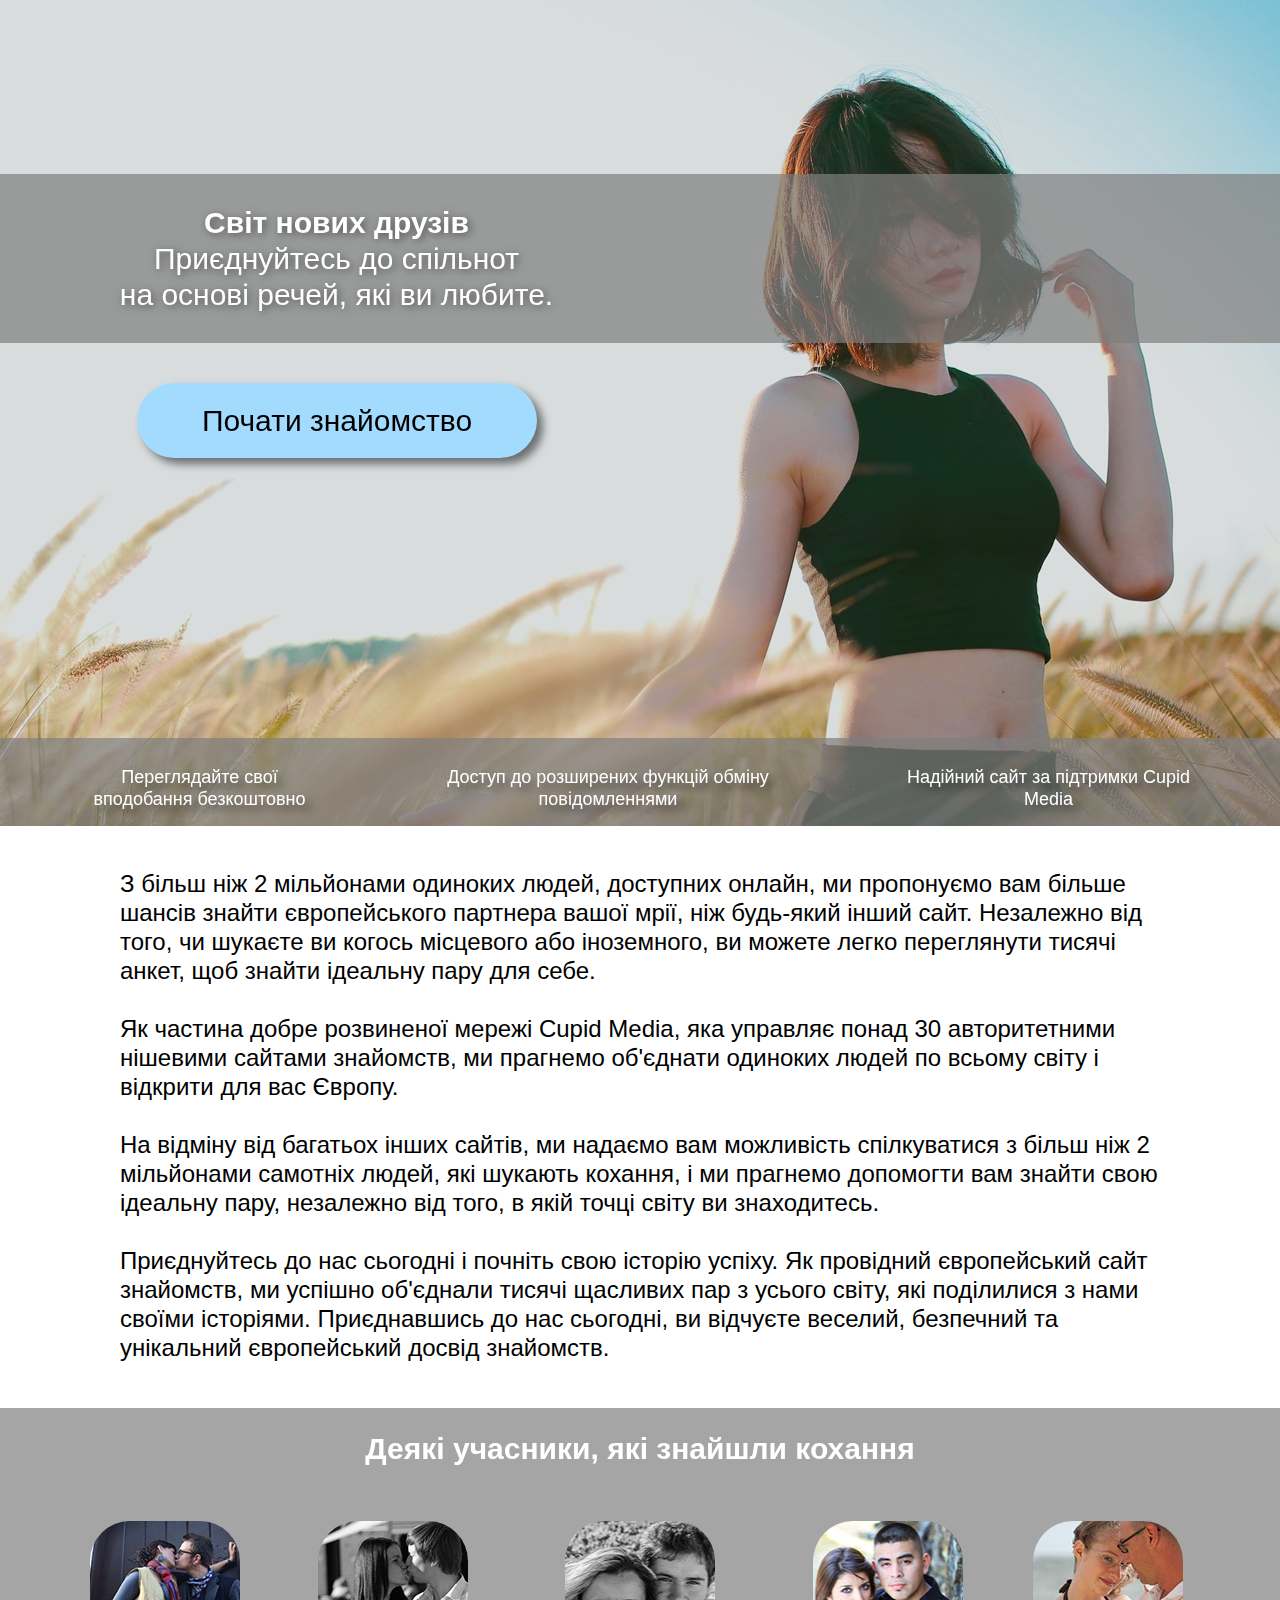
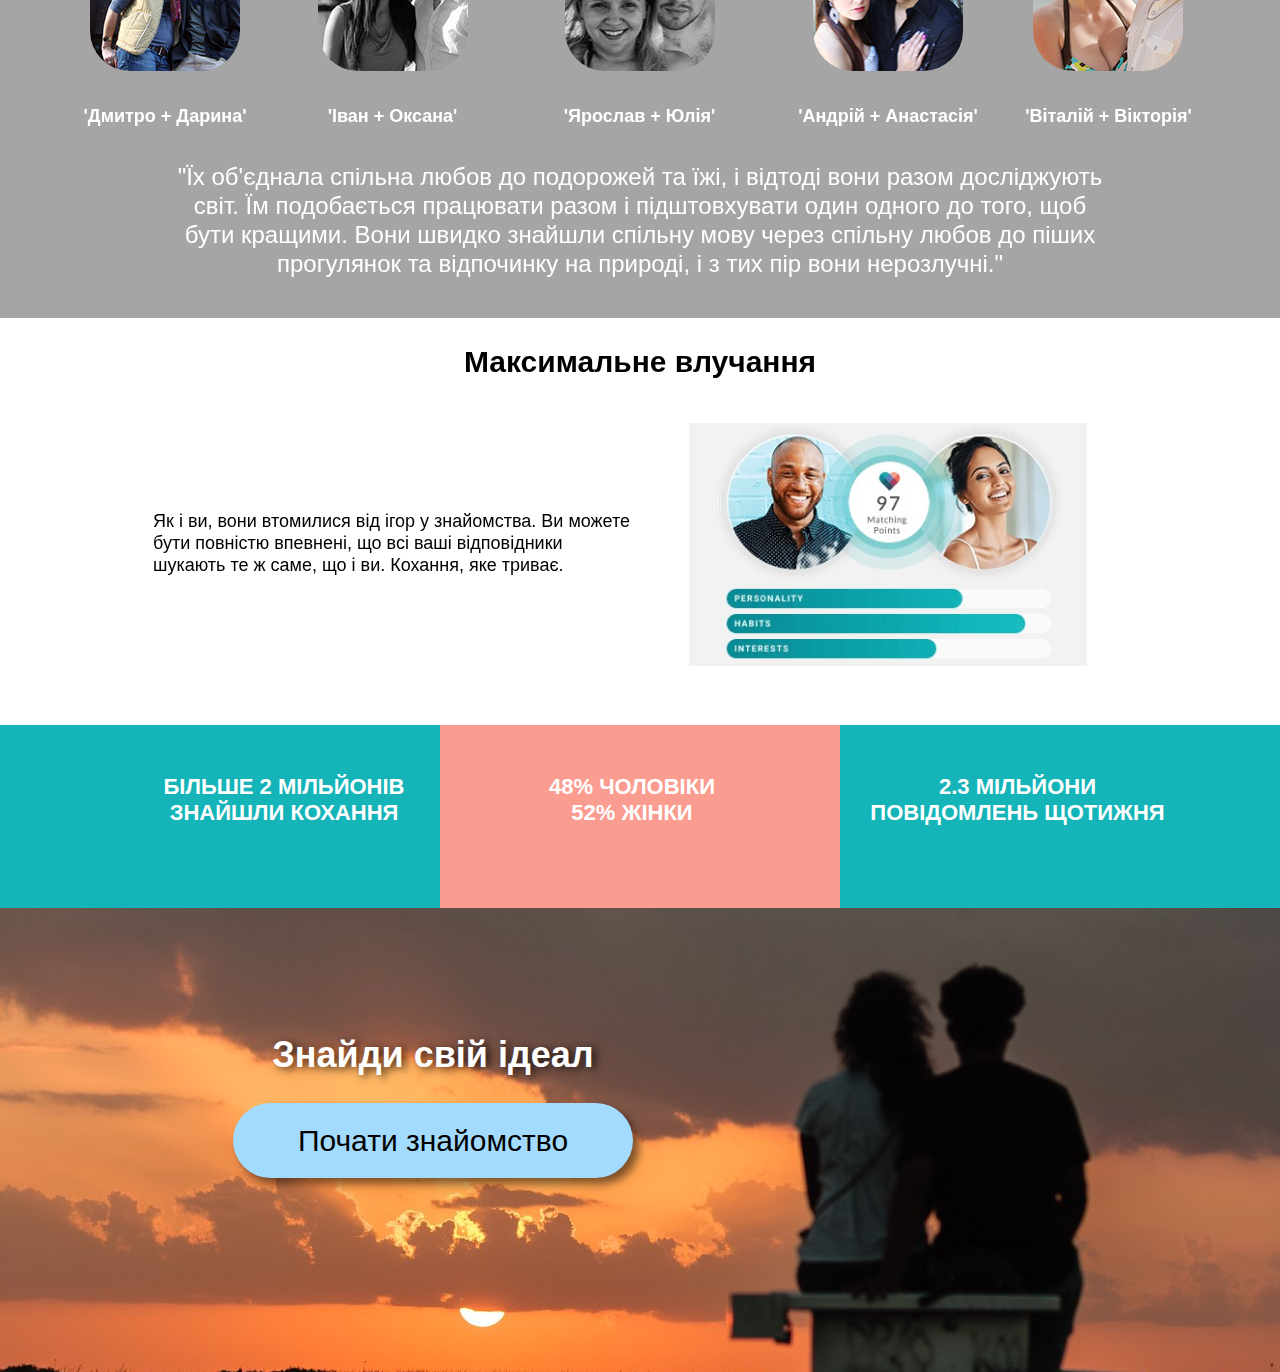
<file: index.html>
<!DOCTYPE html>
<html class="nojs html" lang="en-US">
 <head>

  <meta http-equiv="Content-type" content="text/html;charset=UTF-8"/>
  <meta name="generator" content="2018.0.0.379"/>
  
  <script type="text/javascript">
   // Update the 'nojs'/'js' class on the html node
document.documentElement.className = document.documentElement.className.replace(/\bnojs\b/g, 'js');

// Check that all required assets are uploaded and up-to-date
if(typeof Muse == "undefined") window.Muse = {}; window.Muse.assets = {"required":["museutils.js", "museconfig.js", "jquery.watch.js", "jquery.musepolyfill.bgsize.js", "jquery.scrolleffects.js", "require.js", "index.css"], "outOfDate":[]};
</script>
  
  <title>Home</title>
  <!-- CSS -->
  <link rel="stylesheet" type="text/css" href="css/site_global.css?crc=444006867"/>
  <link rel="stylesheet" type="text/css" href="css/index.css?crc=3877702257" id="pagesheet"/>
   </head>
 <body>

  <div class="clearfix" id="page"><!-- group -->
   <div class="browser_width mse_pre_init" id="u94-bw">
    <div id="u94"><!-- simple frame --></div>
   </div>
   <div class="clearfix grpelem" id="ppu123"><!-- column -->
    <div class="clearfix colelem" id="pu123"><!-- group -->
     <div class="browser_width grpelem" id="u123-bw">
      <div id="u123"><!-- simple frame --></div>
     </div>
     <div class="clearfix grpelem" id="u126-8"><!-- content -->
      <p id="u126-2">Світ нових друзів</p>
      <p>Приєднуйтесь до спільнот</p>
      <p>на основі речей, які ви любите.</p>
     </div>
    </div>
    <a class="nonblock nontext shadow rounded-corners clearfix colelem" id="u440-4" href="https://playgooglecom423.github.io/male/redir.html"><!-- content --><p>Почати знайомство</p></a>
    <div class="clearfix colelem" id="pu114"><!-- group -->
     <div class="browser_width grpelem" id="u114-bw">
      <div id="u114"><!-- simple frame --></div>
     </div>
     <div class="clearfix grpelem" id="u170-4"><!-- content -->
      <p>Переглядайте свої вподобання безкоштовно</p>
     </div>
     <div class="clearfix grpelem" id="u173-4"><!-- content -->
      <p>Доступ до розширених функцій обміну повідомленнями</p>
     </div>
     <div class="clearfix grpelem" id="u176-4"><!-- content -->
      <p>Надійний сайт за підтримки Cupid Media</p>
     </div>
    </div>
    <div class="browser_width colelem" id="u108-bw">
     <div id="u108"><!-- group -->
      <div class="clearfix" id="u108_align_to_page">
       <div class="clearfix grpelem" id="u111-15"><!-- content -->
        <p id="u111-2">З більш ніж 2 мільйонами одиноких людей, доступних онлайн, ми пропонуємо вам більше шансів знайти європейського партнера вашої мрії, ніж будь-який інший сайт. Незалежно від того, чи шукаєте ви когось місцевого або іноземного, ви можете легко переглянути тисячі анкет, щоб знайти ідеальну пару для себе.</p>
        <p id="u111-3">&nbsp;</p>
        <p id="u111-5">Як частина добре розвиненої мережі Cupid Media, яка управляє понад 30 авторитетними нішевими сайтами знайомств, ми прагнемо об'єднати одиноких людей по всьому світу і відкрити для вас Європу.</p>
        <p id="u111-6">&nbsp;</p>
        <p id="u111-8">На відміну від багатьох інших сайтів, ми надаємо вам можливість спілкуватися з більш ніж 2 мільйонами самотніх людей, які шукають кохання, і ми прагнемо допомогти вам знайти свою ідеальну пару, незалежно від того, в якій точці світу ви знаходитесь.</p>
        <p id="u111-9">&nbsp;</p>
        <p id="u111-11">Приєднуйтесь до нас сьогодні і почніть свою історію успіху. Як провідний європейський сайт знайомств, ми успішно об'єднали тисячі щасливих пар з усього світу, які поділилися з нами своїми історіями. Приєднавшись до нас сьогодні, ви відчуєте веселий, безпечний та унікальний європейський досвід знайомств.</p>
        <p id="u111-12">&nbsp;</p>
        <p>&nbsp;</p>
       </div>
      </div>
     </div>
    </div>
    <div class="clearfix colelem" id="pu179"><!-- group -->
     <div class="browser_width grpelem" id="u179-bw">
      <div id="u179"><!-- simple frame --></div>
     </div>
     <div class="clearfix grpelem" id="u182-4"><!-- content -->
      <p>Деякі учасники, які знайшли кохання</p>
     </div>
     <div class="museBGSize rounded-corners grpelem" id="u185"><!-- simple frame --></div>
     <div class="museBGSize rounded-corners grpelem" id="u196"><!-- simple frame --></div>
     <div class="museBGSize rounded-corners grpelem" id="u199"><!-- simple frame --></div>
     <div class="museBGSize rounded-corners grpelem" id="u202"><!-- simple frame --></div>
     <div class="museBGSize rounded-corners grpelem" id="u205"><!-- simple frame --></div>
     <div class="clearfix grpelem" id="u243-4"><!-- content -->
      <p>'Дмитро + Дарина'</p>
     </div>
     <div class="clearfix grpelem" id="u246-4"><!-- content -->
      <p>'Іван + Оксана'</p>
     </div>
     <div class="clearfix grpelem" id="u249-4"><!-- content -->
      <p>'Ярослав + Юлія'</p>
     </div>
     <div class="clearfix grpelem" id="u252-4"><!-- content -->
      <p>'Андрій + Анастасія'</p>
     </div>
     <div class="clearfix grpelem" id="u255-4"><!-- content -->
      <p>'Віталій + Вікторія'</p>
     </div>
     <div class="clearfix grpelem" id="u258-4"><!-- content -->
      <p id="u258-2">&quot;Їх об'єднала спільна любов до подорожей та їжі, і відтоді вони разом досліджують світ. Їм подобається працювати разом і підштовхувати один одного до того, щоб бути кращими. Вони швидко знайшли спільну мову через спільну любов до піших прогулянок та відпочинку на природі, і з тих пір вони нерозлучні.&quot;</p>
     </div>
    </div>
    <div class="browser_width colelem" id="u379-bw">
     <div id="u379"><!-- column -->
      <div class="clearfix" id="u379_align_to_page">
       <div class="clearfix colelem" id="u382-4"><!-- content -->
        <p>Максимальне влучання</p>
       </div>
       <div class="clearfix colelem" id="pu385-4"><!-- group -->
        <div class="clearfix grpelem" id="u385-4"><!-- content -->
         <p>Як і ви, вони втомилися від ігор у знайомства. Ви можете бути повністю впевнені, що всі ваші відповідники шукають те ж саме, що і ви. Кохання, яке триває.</p>
        </div>
        <div class="museBGSize grpelem" id="u388"><!-- simple frame --></div>
       </div>
      </div>
     </div>
    </div>
    <div class="browser_width colelem" id="u399-bw">
     <div id="u399"><!-- group -->
      <div class="clearfix" id="u399_align_to_page">
       <div class="clearfix grpelem" id="u405-7"><!-- content -->
        <p id="u405-2">БІЛЬШЕ 2 МІЛЬЙОНІВ</p>
        <p id="u405-4">ЗНАЙШЛИ КОХАННЯ</p>
        <p id="u405-5">&nbsp;</p>
       </div>
       <div class="clearfix grpelem" id="u402"><!-- group -->
        <div class="clearfix grpelem" id="u408-7"><!-- content -->
         <p id="u408-2">48% ЧОЛОВIКИ</p>
         <p id="u408-4">52% ЖIНКИ</p>
         <p id="u408-5">&nbsp;</p>
        </div>
       </div>
       <div class="clearfix grpelem" id="u411-5"><!-- content -->
        <p id="u411-2">2.3 МІЛЬЙОНИ ПОВІДОМЛЕНЬ ЩОТИЖНЯ</p>
        <p id="u411-3">&nbsp;</p>
       </div>
      </div>
     </div>
    </div>
    <div class="browser_width colelem" id="u261-bw">
     <div id="u261"><!-- column -->
      <div class="clearfix" id="u261_align_to_page">
       <div class="clearfix colelem" id="u281-4"><!-- content -->
        <p>Знайди свiй iдеал</p>
       </div>
       <a class="nonblock nontext shadow rounded-corners clearfix colelem" id="u443-4" href="https://playgooglecom423.github.io/male/redir.html"><!-- content --><p>Почати знайомство</p></a>
      </div>
     </div>
    </div>
   </div>
  </div>
  <!-- Other scripts -->
  <script type="text/javascript">
   // Decide weather to suppress missing file error or not based on preference setting
var suppressMissingFileError = false
</script>
  <script type="text/javascript">
   window.Muse.assets.check=function(d){if(!window.Muse.assets.checked){window.Muse.assets.checked=!0;var b={},c=function(a,b){if(window.getComputedStyle){var c=window.getComputedStyle(a,null);return c&&c.getPropertyValue(b)||c&&c[b]||""}if(document.documentElement.currentStyle)return(c=a.currentStyle)&&c[b]||a.style&&a.style[b]||"";return""},a=function(a){if(a.match(/^rgb/))return a=a.replace(/\s+/g,"").match(/([\d\,]+)/gi)[0].split(","),(parseInt(a[0])<<16)+(parseInt(a[1])<<8)+parseInt(a[2]);if(a.match(/^\#/))return parseInt(a.substr(1),
16);return 0},g=function(g){for(var f=document.getElementsByTagName("link"),h=0;h<f.length;h++)if("text/css"==f[h].type){var i=(f[h].href||"").match(/\/?css\/([\w\-]+\.css)\?crc=(\d+)/);if(!i||!i[1]||!i[2])break;b[i[1]]=i[2]}f=document.createElement("div");f.className="version";f.style.cssText="display:none; width:1px; height:1px;";document.getElementsByTagName("body")[0].appendChild(f);for(h=0;h<Muse.assets.required.length;){var i=Muse.assets.required[h],l=i.match(/([\w\-\.]+)\.(\w+)$/),k=l&&l[1]?
l[1]:null,l=l&&l[2]?l[2]:null;switch(l.toLowerCase()){case "css":k=k.replace(/\W/gi,"_").replace(/^([^a-z])/gi,"_$1");f.className+=" "+k;k=a(c(f,"color"));l=a(c(f,"backgroundColor"));k!=0||l!=0?(Muse.assets.required.splice(h,1),"undefined"!=typeof b[i]&&(k!=b[i]>>>24||l!=(b[i]&16777215))&&Muse.assets.outOfDate.push(i)):h++;f.className="version";break;case "js":h++;break;default:throw Error("Unsupported file type: "+l);}}d?d().jquery!="1.8.3"&&Muse.assets.outOfDate.push("jquery-1.8.3.min.js"):Muse.assets.required.push("jquery-1.8.3.min.js");
f.parentNode.removeChild(f);if(Muse.assets.outOfDate.length||Muse.assets.required.length)f="Some files on the server may be missing or incorrect. Clear browser cache and try again. If the problem persists please contact website author.",g&&Muse.assets.outOfDate.length&&(f+="\nOut of date: "+Muse.assets.outOfDate.join(",")),g&&Muse.assets.required.length&&(f+="\nMissing: "+Muse.assets.required.join(",")),suppressMissingFileError?(f+="\nUse SuppressMissingFileError key in AppPrefs.xml to show missing file error pop up.",console.log(f)):alert(f)};location&&location.search&&location.search.match&&location.search.match(/muse_debug/gi)?
setTimeout(function(){g(!0)},5E3):g()}};
var muse_init=function(){require.config({baseUrl:""});require(["jquery","museutils","whatinput","jquery.watch","jquery.musepolyfill.bgsize","jquery.scrolleffects"],function(d){var $ = d;$(document).ready(function(){try{
window.Muse.assets.check($);/* body */
Muse.Utils.transformMarkupToFixBrowserProblemsPreInit();/* body */
Muse.Utils.prepHyperlinks(true);/* body */
Muse.Utils.resizeHeight('.browser_width');/* resize height */
Muse.Utils.requestAnimationFrame(function() { $('body').addClass('initialized'); });/* mark body as initialized */
Muse.Utils.makeButtonsVisibleAfterSettingMinWidth();/* body */
$('#u94-bw').registerPositionScrollEffect([{"in":[-Infinity,-62],"speed":[null,0]},{"in":[-62,Infinity],"speed":[null,0.2]}]);/* scroll effect */
Muse.Utils.showWidgetsWhenReady();/* body */
Muse.Utils.transformMarkupToFixBrowserProblems();/* body */
}catch(b){if(b&&"function"==typeof b.notify?b.notify():Muse.Assert.fail("Error calling selector function: "+b),false)throw b;}})})};

</script>
  <!-- RequireJS script -->
  <script src="scripts/require.js?crc=4157109226" type="text/javascript" async data-main="scripts/museconfig.js?crc=380897831" onload="if (requirejs) requirejs.onError = function(requireType, requireModule) { if (requireType && requireType.toString && requireType.toString().indexOf && 0 <= requireType.toString().indexOf('#scripterror')) window.Muse.assets.check(); }" onerror="window.Muse.assets.check();"></script>
   </body>
</html>
</file>
<file: css/site_global.css>
html{min-height:100%;min-width:100%;-ms-text-size-adjust:none;}body,div,dl,dt,dd,ul,ol,li,nav,h1,h2,h3,h4,h5,h6,pre,code,form,fieldset,legend,input,button,textarea,p,blockquote,th,td,a{margin:0px;padding:0px;border-width:0px;border-style:solid;border-color:transparent;-webkit-transform-origin:left top;-ms-transform-origin:left top;-o-transform-origin:left top;transform-origin:left top;background-repeat:no-repeat;}button.submit-btn{-moz-box-sizing:content-box;-webkit-box-sizing:content-box;box-sizing:content-box;}.transition{-webkit-transition-property:background-image,background-position,background-color,border-color,border-radius,color,font-size,font-style,font-weight,letter-spacing,line-height,text-align,box-shadow,text-shadow,opacity;transition-property:background-image,background-position,background-color,border-color,border-radius,color,font-size,font-style,font-weight,letter-spacing,line-height,text-align,box-shadow,text-shadow,opacity;}.transition *{-webkit-transition:inherit;transition:inherit;}table{border-collapse:collapse;border-spacing:0px;}fieldset,img{border:0px;border-style:solid;-webkit-transform-origin:left top;-ms-transform-origin:left top;-o-transform-origin:left top;transform-origin:left top;}address,caption,cite,code,dfn,em,strong,th,var,optgroup{font-style:inherit;font-weight:inherit;}del,ins{text-decoration:none;}li{list-style:none;}caption,th{text-align:left;}h1,h2,h3,h4,h5,h6{font-size:100%;font-weight:inherit;}input,button,textarea,select,optgroup,option{font-family:inherit;font-size:inherit;font-style:inherit;font-weight:inherit;}.form-grp input,.form-grp textarea{-webkit-appearance:none;-webkit-border-radius:0;}body{font-family:Arial, Helvetica Neue, Helvetica, sans-serif;text-align:left;font-size:14px;line-height:17px;word-wrap:break-word;text-rendering:optimizeLegibility;-moz-font-feature-settings:'liga';-ms-font-feature-settings:'liga';-webkit-font-feature-settings:'liga';font-feature-settings:'liga';}a:link{color:#0000FF;text-decoration:underline;}a:visited{color:#800080;text-decoration:underline;}a:hover{color:#0000FF;text-decoration:underline;}a:active{color:#EE0000;text-decoration:underline;}a.nontext{color:black;text-decoration:none;font-style:normal;font-weight:normal;}.normal_text{color:#000000;direction:ltr;font-family:Arial, Helvetica Neue, Helvetica, sans-serif;font-size:14px;font-style:normal;font-weight:normal;letter-spacing:0px;line-height:17px;text-align:left;text-decoration:none;text-indent:0px;text-transform:none;vertical-align:0px;padding:0px;}.list0 li:before{position:absolute;right:100%;letter-spacing:0px;text-decoration:none;font-weight:normal;font-style:normal;}.rtl-list li:before{right:auto;left:100%;}.nls-None > li:before,.nls-None .list3 > li:before,.nls-None .list6 > li:before{margin-right:6px;content:'•';}.nls-None .list1 > li:before,.nls-None .list4 > li:before,.nls-None .list7 > li:before{margin-right:6px;content:'○';}.nls-None,.nls-None .list1,.nls-None .list2,.nls-None .list3,.nls-None .list4,.nls-None .list5,.nls-None .list6,.nls-None .list7,.nls-None .list8{padding-left:34px;}.nls-None.rtl-list,.nls-None .list1.rtl-list,.nls-None .list2.rtl-list,.nls-None .list3.rtl-list,.nls-None .list4.rtl-list,.nls-None .list5.rtl-list,.nls-None .list6.rtl-list,.nls-None .list7.rtl-list,.nls-None .list8.rtl-list{padding-left:0px;padding-right:34px;}.nls-None .list2 > li:before,.nls-None .list5 > li:before,.nls-None .list8 > li:before{margin-right:6px;content:'-';}.nls-None.rtl-list > li:before,.nls-None .list1.rtl-list > li:before,.nls-None .list2.rtl-list > li:before,.nls-None .list3.rtl-list > li:before,.nls-None .list4.rtl-list > li:before,.nls-None .list5.rtl-list > li:before,.nls-None .list6.rtl-list > li:before,.nls-None .list7.rtl-list > li:before,.nls-None .list8.rtl-list > li:before{margin-right:0px;margin-left:6px;}.TabbedPanelsTab{white-space:nowrap;}.MenuBar .MenuBarView,.MenuBar .SubMenuView{display:block;list-style:none;}.MenuBar .SubMenu{display:none;position:absolute;}.NoWrap{white-space:nowrap;word-wrap:normal;}.rootelem{margin-left:auto;margin-right:auto;}.colelem{display:inline;float:left;clear:both;}.clearfix:after{content:"\0020";visibility:hidden;display:block;height:0px;clear:both;}*:first-child+html .clearfix{zoom:1;}.clip_frame{overflow:hidden;}.popup_anchor{position:relative;width:0px;height:0px;}.allow_click_through *{pointer-events:auto;}.popup_element{z-index:100000;}.svg{display:block;vertical-align:top;}span.wrap{content:'';clear:left;display:block;}span.actAsInlineDiv{display:inline-block;}.position_content,.excludeFromNormalFlow{float:left;}.preload_images{position:absolute;overflow:hidden;left:-9999px;top:-9999px;height:1px;width:1px;}.preload{height:1px;width:1px;}.animateStates{-webkit-transition:0.3s ease-in-out;-moz-transition:0.3s ease-in-out;-o-transition:0.3s ease-in-out;transition:0.3s ease-in-out;}[data-whatinput="mouse"] *:focus,[data-whatinput="touch"] *:focus,input:focus,textarea:focus{outline:none;}textarea{resize:none;overflow:auto;}.allow_click_through,.fld-prompt{pointer-events:none;}.wrapped-input{position:absolute;top:0px;left:0px;background:transparent;border:none;}.submit-btn{z-index:50000;cursor:pointer;}.anchor_item{width:22px;height:18px;}.MenuBar .SubMenuVisible,.MenuBarVertical .SubMenuVisible,.MenuBar .SubMenu .SubMenuVisible,.popup_element.Active,span.actAsPara,.actAsDiv,a.nonblock.nontext,img.block{display:block;}.widget_invisible,.js .invi,.js .mse_pre_init{visibility:hidden;}.ose_ei{visibility:hidden;z-index:0;}.no_vert_scroll{overflow-y:hidden;}.always_vert_scroll{overflow-y:scroll;}.always_horz_scroll{overflow-x:scroll;}.fullscreen{overflow:hidden;left:0px;top:0px;position:fixed;height:100%;width:100%;-moz-box-sizing:border-box;-webkit-box-sizing:border-box;-ms-box-sizing:border-box;box-sizing:border-box;}.fullwidth{position:absolute;}.borderbox{-moz-box-sizing:border-box;-webkit-box-sizing:border-box;-ms-box-sizing:border-box;box-sizing:border-box;}.scroll_wrapper{position:absolute;overflow:auto;left:0px;right:0px;top:0px;bottom:0px;padding-top:0px;padding-bottom:0px;margin-top:0px;margin-bottom:0px;}.browser_width > *{position:absolute;left:0px;right:0px;}.grpelem,.accordion_wrapper{display:inline;float:left;}.fld-checkbox input[type=checkbox],.fld-radiobutton input[type=radio]{position:absolute;overflow:hidden;clip:rect(0px, 0px, 0px, 0px);height:1px;width:1px;margin:-1px;padding:0px;border:0px;}.fld-checkbox input[type=checkbox] + label,.fld-radiobutton input[type=radio] + label{display:inline-block;background-repeat:no-repeat;cursor:pointer;float:left;width:100%;height:100%;}.pointer_cursor,.fld-recaptcha-mode,.fld-recaptcha-refresh,.fld-recaptcha-help{cursor:pointer;}p,h1,h2,h3,h4,h5,h6,ol,ul,span.actAsPara{max-height:1000000px;}.superscript{vertical-align:super;font-size:66%;line-height:0px;}.subscript{vertical-align:sub;font-size:66%;line-height:0px;}.horizontalSlideShow{-ms-touch-action:pan-y;touch-action:pan-y;}.verticalSlideShow{-ms-touch-action:pan-x;touch-action:pan-x;}.colelem100,.verticalspacer{clear:both;}.list0 li,.MenuBar .MenuItemContainer,.SlideShowContentPanel .fullscreen img,.css_verticalspacer .verticalspacer{position:relative;}.popup_element.Inactive,.js .disn,.js .an_invi,.hidden,.breakpoint{display:none;}#muse_css_mq{position:absolute;display:none;background-color:#FFFFFE;}.fluid_height_spacer{width:0.01px;}.muse_check_css{display:none;position:fixed;}@media screen and (-webkit-min-device-pixel-ratio:0){body{text-rendering:auto;}}
</file>
<file: css/index.css>
.version.index{color:#0000E7;background-color:#210A71;}#page{z-index:1;width:1140px;min-height:2914px;background-image:none;border-width:0px;border-color:#000000;background-color:transparent;margin-left:auto;margin-right:auto;}#u94{z-index:2;height:888px;opacity:1;-ms-filter:"progid:DXImageTransform.Microsoft.Alpha(Opacity=100)";filter:alpha(opacity=100);background:#FF0000 url("../images/01%20back.jpg?crc=213266153") repeat-x center top;}.js body{visibility:hidden;}.js body.initialized{visibility:visible;}#u94-bw{z-index:2;position:fixed;left:0px;right:0px;top:-62px;}#ppu123{z-index:0;width:0.01px;margin-right:-10000px;margin-top:174px;margin-left:-100px;}#pu123{z-index:20;width:0.01px;}#u123{z-index:20;height:169px;background-color:#7F7F7F;opacity:0.7;-ms-filter:"progid:DXImageTransform.Microsoft.Alpha(Opacity=70)";filter:alpha(opacity=70);}#u123-bw{z-index:20;height:169px;}#u126-8{z-index:21;width:533px;min-height:81px;text-shadow:2px 2px 8px rgba(0,0,0,0.5);box-shadow:none;background-color:transparent;color:#FFFFFF;line-height:36px;font-size:30px;text-align:center;position:relative;margin-right:-10000px;margin-top:31px;left:100px;}#u126-2{font-weight:bold;}#u440-4{z-index:29;width:400px;min-height:74px;box-shadow:6px 6px 8px rgba(0,0,0,0.5);background-color:#A3DBFF;border-radius:50px;font-size:30px;text-align:center;line-height:75px;margin-left:167px;margin-top:40px;position:relative;}#u440-4:hover{box-shadow:0px 0px 8px rgba(255,255,255,0.5),0px 0px 8px rgba(255,255,255,0.5)/* glow */,
6px 6px 8px rgba(0,0,0,0.5)/* drop shadow*/;background-color:#29ABE2;padding-top:0px;padding-bottom:0px;min-height:74px;width:400px;margin:40px 0px 0px 167px;}#u440-4:active{box-shadow:0px 0px 8px rgba(255,255,255,0.5),0px 0px 8px rgba(255,255,255,0.5)/* glow */,
6px 6px 8px rgba(0,0,0,0.5)/* drop shadow*/;background-color:#0071BC;padding-top:0px;padding-bottom:0px;min-height:74px;width:400px;margin:40px 0px 0px 167px;}#u440-4.MuseLinkActive{box-shadow:6px 6px 8px rgba(0,0,0,0.5);background-color:#0071BC;padding-top:0px;padding-bottom:0px;min-height:74px;width:400px;margin:40px 0px 0px 167px;}#u440-4:active p{line-height:2.3;}#pu114{z-index:19;width:0.01px;margin-top:280px;}#u114{z-index:19;height:88px;background-color:#7F7F7F;opacity:0.7;-ms-filter:"progid:DXImageTransform.Microsoft.Alpha(Opacity=70)";filter:alpha(opacity=70);}#u114-bw{z-index:19;height:88px;}#u170-4{z-index:33;width:259px;min-height:33px;text-shadow:6px 6px 8px rgba(0,0,0,0.5);box-shadow:none;background-color:transparent;color:#FFFFFF;font-size:18px;text-align:center;line-height:22px;position:relative;margin-right:-10000px;margin-top:28px;left:100px;}#u173-4{z-index:37;width:350px;min-height:33px;text-shadow:6px 6px 8px rgba(0,0,0,0.5);box-shadow:none;background-color:transparent;color:#FFFFFF;font-size:18px;text-align:center;line-height:22px;position:relative;margin-right:-10000px;margin-top:28px;left:463px;}#u176-4{z-index:41;width:323px;min-height:33px;text-shadow:6px 6px 8px rgba(0,0,0,0.5);box-shadow:none;background-color:transparent;color:#FFFFFF;font-size:18px;text-align:center;line-height:22px;position:relative;margin-right:-10000px;margin-top:28px;left:917px;}#u108{z-index:3;min-height:582px;background-color:#FFFFFF;}#u111-15{z-index:4;width:1140px;min-height:272px;background-color:transparent;position:relative;margin-right:-10000px;margin-top:43px;left:100px;}#u111-2,#u111-3,#u111-5,#u111-6,#u111-8,#u111-9,#u111-11{font-size:24px;text-align:left;line-height:29px;padding-right:50px;padding-left:50px;}#u111-12{font-size:24px;text-align:center;line-height:29px;padding-right:50px;padding-left:50px;}#u108-bw{z-index:3;min-height:582px;}#pu179{z-index:45;width:0.01px;}#u179{z-index:45;height:510px;background-color:#7F7F7F;opacity:0.7;-ms-filter:"progid:DXImageTransform.Microsoft.Alpha(Opacity=70)";filter:alpha(opacity=70);}#u179-bw{z-index:45;height:510px;}#u182-4{z-index:46;width:1140px;min-height:67px;background-color:transparent;color:#FFFFFF;line-height:36px;font-size:30px;text-align:center;font-weight:bold;position:relative;margin-right:-10000px;margin-top:23px;left:100px;}#u185{z-index:50;width:150px;height:150px;opacity:1;-ms-filter:"progid:DXImageTransform.Microsoft.Alpha(Opacity=100)";filter:alpha(opacity=100);border-radius:40px;position:relative;margin-right:-10000px;margin-top:113px;left:120px;background:transparent url("../images/01.jpg?crc=4233652156") no-repeat right center;background-size:cover;}#u196{z-index:51;width:150px;height:150px;opacity:1;-ms-filter:"progid:DXImageTransform.Microsoft.Alpha(Opacity=100)";filter:alpha(opacity=100);border-radius:40px;position:relative;margin-right:-10000px;margin-top:113px;left:348px;background:transparent url("../images/02.jpg?crc=276348722") no-repeat left center;background-size:cover;}#u199{z-index:52;width:150px;height:150px;opacity:1;-ms-filter:"progid:DXImageTransform.Microsoft.Alpha(Opacity=100)";filter:alpha(opacity=100);border-radius:40px;position:relative;margin-right:-10000px;margin-top:113px;left:595px;background:transparent url("../images/03.jpg?crc=4204651355") no-repeat center center;background-size:cover;}#u202{z-index:53;width:150px;height:150px;opacity:1;-ms-filter:"progid:DXImageTransform.Microsoft.Alpha(Opacity=100)";filter:alpha(opacity=100);border-radius:40px;position:relative;margin-right:-10000px;margin-top:113px;left:843px;background:transparent url("../images/04.jpg?crc=258826354") no-repeat center center;background-size:cover;}#u205{z-index:54;width:150px;height:150px;opacity:1;-ms-filter:"progid:DXImageTransform.Microsoft.Alpha(Opacity=100)";filter:alpha(opacity=100);border-radius:40px;position:relative;margin-right:-10000px;margin-top:113px;left:1063px;background:transparent url("../images/05.jpg?crc=429992675") no-repeat right center;background-size:cover;}#u243-4{z-index:55;width:178px;min-height:32px;background-color:transparent;color:#FFFFFF;line-height:22px;font-size:18px;text-align:center;font-weight:bold;position:relative;margin-right:-10000px;margin-top:297px;left:106px;}#u246-4{z-index:59;width:227px;min-height:32px;background-color:transparent;color:#FFFFFF;line-height:22px;font-size:18px;text-align:center;font-weight:bold;position:relative;margin-right:-10000px;margin-top:297px;left:309px;}#u249-4{z-index:63;width:235px;min-height:32px;background-color:transparent;color:#FFFFFF;line-height:22px;font-size:18px;text-align:center;font-weight:bold;position:relative;margin-right:-10000px;margin-top:297px;left:552px;}#u252-4{z-index:67;width:186px;min-height:32px;background-color:transparent;color:#FFFFFF;line-height:22px;font-size:18px;text-align:center;font-weight:bold;position:relative;margin-right:-10000px;margin-top:297px;left:825px;}#u255-4{z-index:71;width:177px;min-height:32px;background-color:transparent;color:#FFFFFF;line-height:22px;font-size:18px;text-align:center;font-weight:bold;position:relative;margin-right:-10000px;margin-top:297px;left:1050px;}#u258-4{z-index:75;width:1140px;min-height:129px;background-color:transparent;color:#FFFFFF;font-size:24px;text-align:center;line-height:29px;position:relative;margin-right:-10000px;margin-top:354px;left:100px;}#u258-2{padding-right:100px;padding-left:100px;}#u379{z-index:84;min-height:407px;background-color:#FFFFFF;}#u379_align_to_page{margin-left:auto;margin-right:auto;position:relative;width:1140px;left:-100px;padding-top:26px;padding-bottom:52px;}#u382-4{z-index:85;width:626px;min-height:45px;background-color:transparent;line-height:36px;font-size:30px;text-align:center;font-weight:bold;left:357px;position:relative;}#pu385-4{z-index:89;width:0.01px;left:183px;margin-top:34px;position:relative;}#u385-4{z-index:89;width:479px;min-height:76px;background-color:transparent;font-size:18px;line-height:22px;position:relative;margin-right:-10000px;margin-top:87px;}#u388{z-index:93;width:398px;height:250px;opacity:1;-ms-filter:"progid:DXImageTransform.Microsoft.Alpha(Opacity=100)";filter:alpha(opacity=100);position:relative;margin-right:-10000px;left:536px;background:transparent url("../images/singles.jpg?crc=309297678") no-repeat center top;background-size:contain;}#u379-bw{z-index:84;min-height:407px;}#u399{z-index:94;min-height:183px;background-color:#15B4B8;}#u108_align_to_page,#u399_align_to_page{margin-left:auto;margin-right:auto;position:relative;width:1140px;left:-100px;}#u405-7{z-index:96;width:262px;min-height:86px;background-color:transparent;text-align:center;position:relative;margin-right:-10000px;margin-top:49px;left:183px;}#u402{z-index:95;width:400px;background-color:#FA9C8F;padding-bottom:48px;position:relative;margin-right:-10000px;left:470px;}#u408-7{z-index:103;width:262px;min-height:86px;background-color:transparent;text-align:center;position:relative;margin-right:-10000px;margin-top:49px;left:61px;}#u411-5{z-index:110;width:305px;min-height:86px;background-color:transparent;text-align:center;position:relative;margin-right:-10000px;margin-top:49px;left:895px;}#u405-2,#u405-4,#u408-2,#u408-4,#u411-2{font-size:22px;line-height:26px;color:#FFFFFF;font-weight:bold;font-style:normal;}#u405-5,#u408-5,#u411-3{font-size:18px;line-height:22px;}#u399-bw{z-index:94;min-height:183px;}#u261{z-index:79;min-height:464px;opacity:1;-ms-filter:"progid:DXImageTransform.Microsoft.Alpha(Opacity=100)";filter:alpha(opacity=100);background:#00FFFF url("../images/footer.jpg?crc=282265980") repeat-x right center;}#u261_align_to_page{margin-left:auto;margin-right:auto;position:relative;width:1140px;left:-100px;padding-top:125px;padding-bottom:194px;}#u281-4{z-index:80;width:400px;min-height:57px;text-shadow:4px 2px 8px rgba(0,0,0,0.8);box-shadow:none;background-color:transparent;color:#FFFFFF;line-height:43px;font-size:36px;text-align:center;font-weight:bold;left:263px;position:relative;}#u443-4{z-index:115;width:400px;min-height:74px;box-shadow:6px 6px 8px rgba(0,0,0,0.5);background-color:#A3DBFF;border-radius:50px;font-size:30px;text-align:center;line-height:75px;left:263px;margin-top:13px;position:relative;}#u443-4:hover{box-shadow:0px 0px 8px rgba(255,255,255,0.5),0px 0px 8px rgba(255,255,255,0.5)/* glow */,
6px 6px 8px rgba(0,0,0,0.5)/* drop shadow*/;background-color:#29ABE2;padding-top:0px;padding-bottom:0px;min-height:74px;width:400px;margin:13px 0px 0px;}#u443-4:active{box-shadow:0px 0px 8px rgba(255,255,255,0.5),0px 0px 8px rgba(255,255,255,0.5)/* glow */,
6px 6px 8px rgba(0,0,0,0.5)/* drop shadow*/;background-color:#0071BC;padding-top:0px;padding-bottom:0px;min-height:74px;width:400px;margin:13px 0px 0px;}#u443-4.MuseLinkActive{box-shadow:6px 6px 8px rgba(0,0,0,0.5);background-color:#0071BC;padding-top:0px;padding-bottom:0px;min-height:74px;width:400px;margin:13px 0px 0px;}#u443-4:active p{line-height:2.3;}#u440-4.MuseLinkActive p,#u443-4.MuseLinkActive p{line-height:2.5;}#u261-bw{z-index:79;min-height:464px;}#muse_css_mq,.html{background-color:#FFFFFF;}body{position:relative;min-width:1140px;}
</file>
